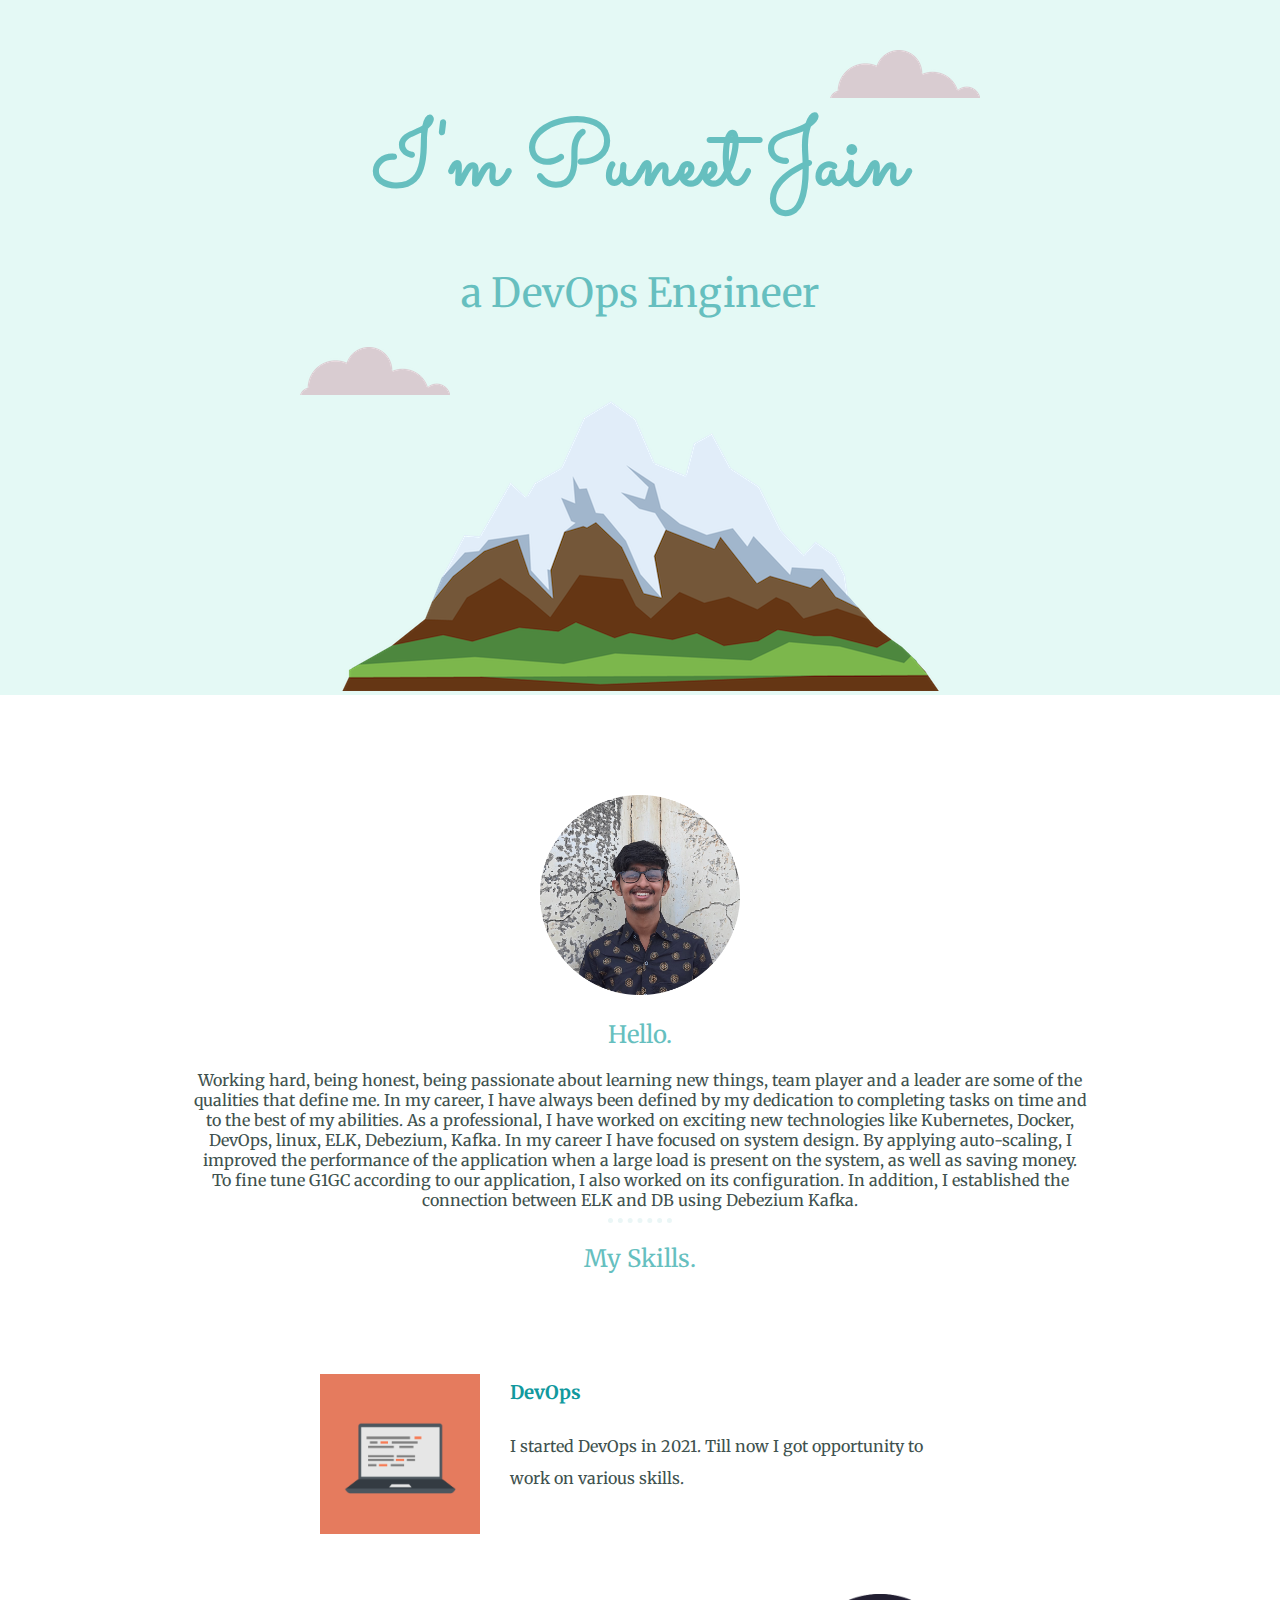
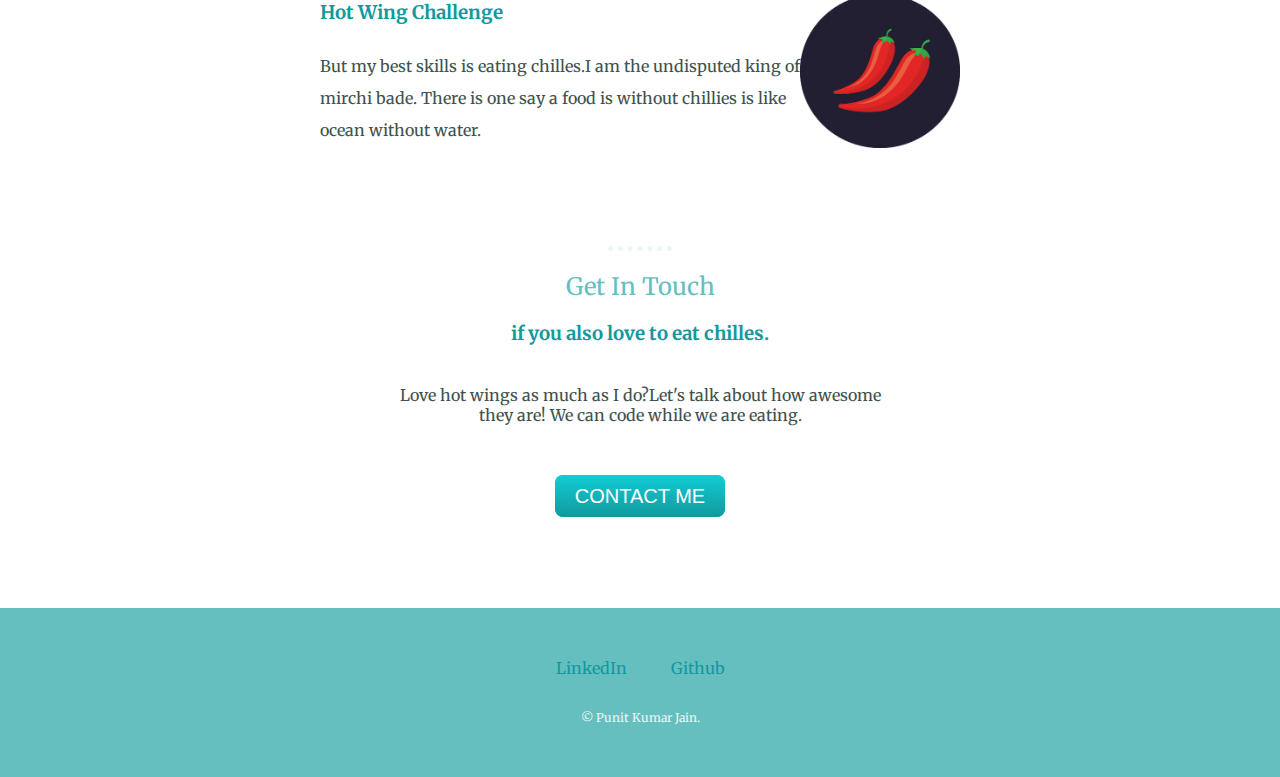
<file: CSS-mysite/index.html>
<!DOCTYPE html>
<html lang="en">
<head>
    <meta charset="UTF-8">
    <meta http-equiv="X-UA-Compatible" content="IE=edge">
    <meta name="viewport" content="width=device-width, initial-scale=1.0">
    <title>Puneet Jain</title>
    <link rel="stylesheet" href="css/style.css">
    <link rel="favicon" href="favicon.ico">
    <link rel="preconnect" href="https://fonts.googleapis.com"><link rel="preconnect" href="https://fonts.gstatic.com" crossorigin><link href="https://fonts.googleapis.com/css2?family=Merriweather&family=Montserrat&family=Sacramento&display=swap" rel="stylesheet">
</head>
<body>
    <div class="top">
        <img class="top-cloud" src="image/cloud.png" alt="cloud-img">
        <h1>I'm Puneet Jain</h1>
        <p class="role">a DevOps Engineer</p>
        <img class="bottom-cloud" src="image/cloud.png" alt="cloud-img">
        <img src="image/mountain.png" alt="mountain-img">
    </div>
    <div class="middle">
        <div class="profile">
            <img class="myimage" src="puneet2.png" alt="">
            <h2>Hello.</h2>
            <p class="intro">Working hard, being honest, being passionate about learning new things, team player and a leader are some of the qualities that define me. In my career, I have always been defined by my dedication to completing tasks on time and to the best of my abilities. As a professional, I have worked on exciting new technologies like Kubernetes, Docker, DevOps, linux, ELK, Debezium, Kafka. In my career I have focused on system design. By applying auto-scaling, I improved the performance of the application when a large load is present on the system, as well as saving money. To fine tune G1GC according to our application, I also worked on its configuration. In addition, I established the connection between ELK and DB using Debezium Kafka.</p>
          </div>
          <hr>
          <div class="skills">
            <h2>My Skills.</h2>
            <div class="skill-row">
              <img class="computer-img" src="image/computer.png" alt="">
              <h3>DevOps</h3>
              <p>I started DevOps in 2021. Till now I got opportunity to work on various skills.</p>
            </div>
            <div class="skill-row">
              <img class="chillie-img" src="image/chillies.png" alt="">
              <h3>Hot Wing Challenge</h3>
              <p >But my best skills is eating chilles.I am the undisputed king of mirchi bade. There is one say a food is without chillies is like ocean without water.</p>
            </div>
          </div>
          <hr>
          <div class="contact-me">
            <h2>Get In Touch</h2>
            <h3>if you also love to eat chilles.</h3>
            <p class="contact-message">Love hot wings as much as I do?Let's talk about how awesome they are! We can code while we are eating.</p>
            <a class="btn" href="puneetjain72635@gmail.com">CONTACT ME</a>
          </div>
    </div>
    <div class="bottom">
        <a class="footer-link" href="https://linkedin.com/in/punit-jain-41ba5016a">LinkedIn</a>
        <a class="footer-link" href="https://github.com/puneetjain12057/">Github</a>
        <p class="copyright">© Punit Kumar Jain.</p>
    </div>
    
</body>
</html>
</file>
<file: CSS-mysite/css/style.css>
.top{
    background-color: #E4F9F5;
    text-align: center;
    position: relative;
    padding-top: 100px;
    

    
}
h1{

    margin-top: 0;
    font-family: 'Sacramento', cursive;
    font-size: 90px;
    color: #66BFBF;

}
h2{
    font-style: 'Montserrat', sans-serif;
    color: #66BFBF;
    font-weight: normal;
}
h3{
    font-style: 'Montserrat', sans-serif;
    color:  #11999E;
}
body{
    margin: 0;
    text-align: center;
    font-family: 'Merriweather', serif;
    color: #40514E;
}
.middle{
    margin: 100px 0;

}
.bottom{
    background-color: #66BFBF;
    padding: 50px 0 20px;
}
.top-cloud{
    position: absolute;
    right: 300px;
    top: 50px;

}
.bottom-cloud{
    position: absolute;
    left: 300px;
    bottom: 300px;
}
.myimage{
    width: 200px;
    height: 200px;
}
.role{
    font-size: 40px;
    color: #66BFBF;
    line-height: 2px;
}
.skill-row{
    width: 50%;
    margin: 100px auto 100px auto;
    text-align: left;
    line-height: 2;
}
.computer-img{
    width: 25%;
    float: left;
    margin-right: 30px;
}
.chillie-img{
    width: 25%;
    float: right;
    margin-left: 30ox;
}
hr{
    width: 5%;
    border-width: 5px;
    border-style: dotted none none;
    border-color: #EAF6F6;
}
.btn {
    background: #11cdd4;
    background-image: -webkit-linear-gradient(top, #11cdd4, #11999e);
    background-image: -moz-linear-gradient(top, #11cdd4, #11999e);
    background-image: -ms-linear-gradient(top, #11cdd4, #11999e);
    background-image: -o-linear-gradient(top, #11cdd4, #11999e);
    background-image: linear-gradient(to bottom, #11cdd4, #11999e);
    -webkit-border-radius: 8;
    -moz-border-radius: 8;
    border-radius: 8px;
    font-family: Arial;
    color: #ffffff;
    font-size: 20px;
    padding: 10px 20px 10px 20px;
    text-decoration: none;
  }
  
  .btn:hover {
    background: #30e3cb;
    background-image: -webkit-linear-gradient(top, #30e3cb, #2bc4ad);
    background-image: -moz-linear-gradient(top, #30e3cb, #2bc4ad);
    background-image: -ms-linear-gradient(top, #30e3cb, #2bc4ad);
    background-image: -o-linear-gradient(top, #30e3cb, #2bc4ad);
    background-image: linear-gradient(to bottom, #30e3cb, #2bc4ad);
    text-decoration: none;
  }
  a{
    color: #11999E;
    font-style: 'Montserrat', sans-serif;
    margin: 10px 20px;
    text-decoration: none;
  }
  a:hover{
    color: #EAF6F6;
  }
  p{

  }
  .intro{
    width: 70%;
    margin: auto;
  }
  .contact-message{
    width: 40%;
    margin: 40px auto 60px;
  }
  .copyright{
    color: #EAF6F6;
    font-size: 0.75em;
    padding: 20px 0;
  }
</file>
